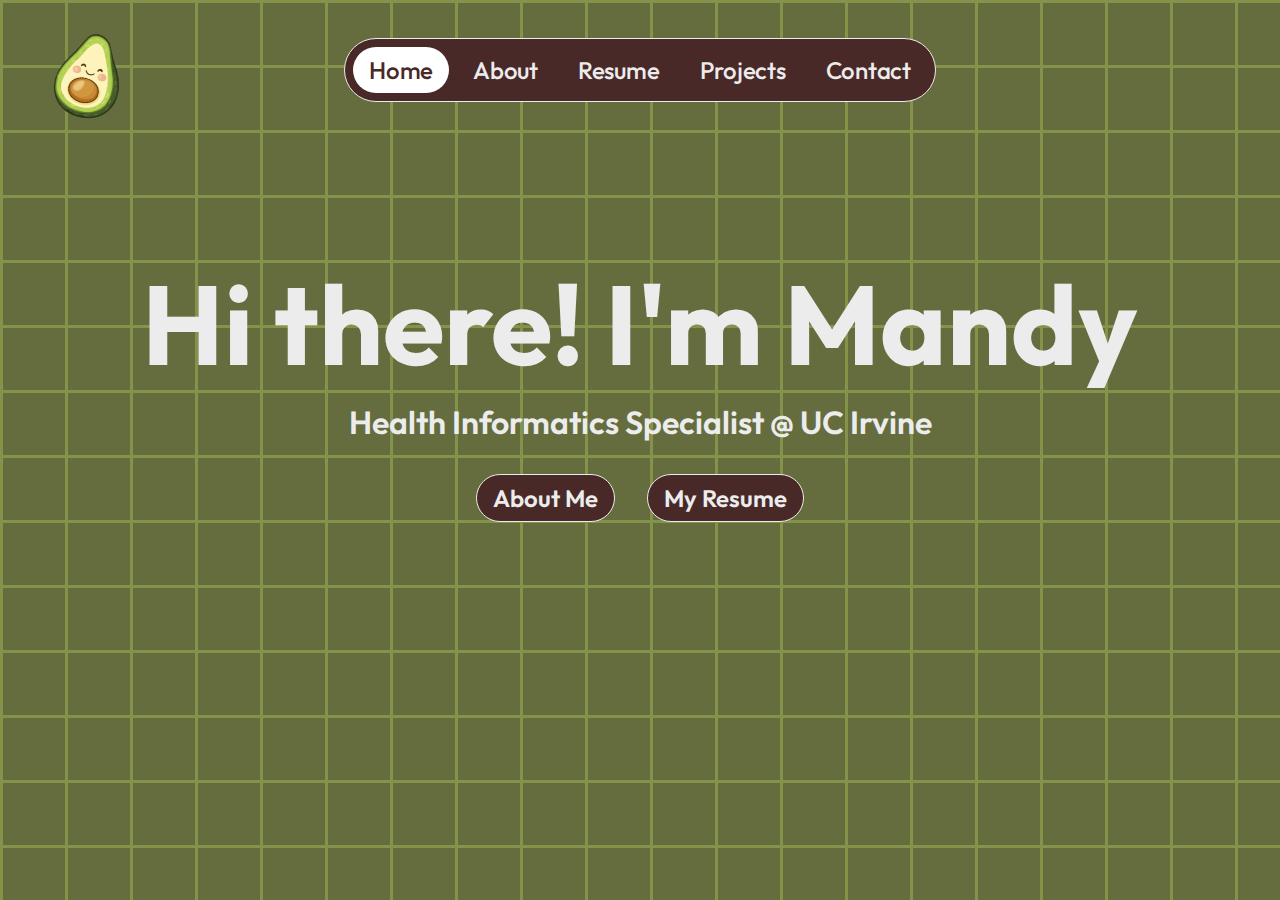
<file: index.html>
<!doctype html>
<html lang="en">

<!--
WRITTEN BY: Mandy Woo
EMAIL: mwoo5@uci.edu
-->

    <head>
        <meta charset="utf-8">
        <meta name="viewport" content="width=device-width, initial-scale=1">
        <meta name="author" content="Mandy Woo">
        <meta name="description" content="A comprehensive portfolio of the projects completed by Mandy Woo throughout her undergraduate career."> 
            <!-- Site uses the Outfit font family from Google fonts. -->
            <link rel="preconnect" href="https://fonts.googleapis.com">
            <link rel="preconnect" href="https://fonts.gstatic.com" crossorigin>
            <link href="https://fonts.googleapis.com/css2?family=Outfit:wght@400;500;600&display=swap" rel="stylesheet">
            <link rel="stylesheet" href="styles.css">
        <title>Mandy Woo's Portfolio</title>
    </head>
    <body class="home-body">
        <header>
            <!-- Clicking on avocado logo in left corner will return to Home page. -->
            <a href="index.html" class="avocado-logo">
              <img src="avocado.png" alt="Mandy Woo's Avocado Logo">
            </a>
            <!-- Each page will be highlighted on the navigation bar if user is currently on that page. -->
            <nav>
              <a class="active" href="index.html">Home</a>
              <a href="aboutme.html">About</a>
              <a href="resume.html">Resume</a>
              <a href="projects.html">Projects</a>
              <a href="contact.html">Contact</a>
            </nav>
        </header>
        <main class="home-content">
            <h1>Hi there! I'm Mandy</h1>
            <p>Health Informatics Specialist @ UC Irvine</p>
            <!-- Buttons link to important pages also present on the navigation bar. -->
            <div class="buttons">
                <a href="aboutme.html" class="aboutmebutton">About Me</a>
                <a href="resume.html" class="resumebutton">My Resume</a>
            </div>
        </main>
    </body>
</html>
</file>
<file: styles.css>
/* The entire site's background color will be olive green using the font family Outfit. */
body {
    background-color: #656D3F;
    font-family: 'Outfit', system-ui, -apple-system, BlinkMacSystemFont, sans-serif;
}

/* Headers by default will be centered. */
header {
    display: flex;
    justify-content: center;
    margin-top: 2rem;
}

/* Logo will be on the top left and slightly tilted. */
.avocado-logo {
    position: fixed;
    top: 1.5rem;
    left: 1rem;
    z-index: 1000;
    transform: rotate(15deg);
}
.avocado-logo img {
    max-width: 150px;
    height: auto;
}

/* Navigation bar actions/appearance. */
nav {
    display: inline-flex;
    gap: 0.5rem;
    padding: 0.5rem;
    background-color: #492828;
    border: 1.5px solid #ECECEC; 
    border-radius: 999px;
    margin: 0.4rem auto;
}
nav a {
    text-decoration: none;
    color: #ECECEC;
    padding: 0.5rem 1rem;
    border-radius: 999px;
    font-size: 1.5rem;
    font-weight: 500;
    letter-spacing: -0.01em;
    transition: background-color 0.2s ease, color 0.2s ease;
}
nav a:hover {
    background-color: transparent;
    border: 1.5px solid white;
    color: white;
}
nav a.active {
    background-color: white;
    color: #492828;
}

/* Home page's background will have a light green grid pattern to separate it from the other pages. */
.home-body {
    background-image:
        linear-gradient(to right,  #84934A 3px, transparent 1px),
        linear-gradient(to bottom, #84934A 3px, transparent 1px);
    background-size: 65px 65px;
}
.home-content {
    text-align: center;
    margin-top: 9rem; 
    color: #ECECEC;
}
.home-content h1 {
    margin-bottom: 0.5rem;
    font-size: 7rem;
}
.home-content p {
    margin-top: 0;
    font-size: 2rem;
    font-weight: 600;
}
.home-content .buttons {
    margin-top: 0.75rem;
    display: flex;
    justify-content: center;
    gap: 2rem;
    font-size: 1.5rem;
    font-weight: 600;
    }
.aboutmebutton, .resumebutton {
    text-decoration: none;
    padding: 0.5rem 1rem;
    color: #ECECEC;
    background-color: #492828;
    transition: background-color 0.2s;
    border: 1.5px solid #ECECEC; 
    border-radius: 999px;
}

/* Resume pdf should be fully visible on page, with the last updated date clearly labeled. */
.resume-content {
    display: flex;
    flex-direction: column;
    align-items: center;
    margin-top: 1rem;
    color: #ECECEC;
}
.resume-content h1 {
    margin-bottom: 0.3rem;
    font-size: 3rem;
}
.resume-content p {
    margin-top: 0;
    margin-bottom: 2rem;
    font-size: 1.5rem;
}

/* Contact form should be centered with a clear submit button. */
.contact-content {
    display: flex;
    flex-direction: column;
    align-items: center;
    margin-top: 1rem;
    color: #ECECEC;
}
.contact-content h1 {
    margin-bottom: 0.3rem;
    font-size: 3rem;
}
.contact-content p {
    margin-top: 0;
    margin-bottom: 2rem;
    font-size: 1.5rem;
}
.contact-content .container input,
.contact-content .container textarea {
    width: 100%;
    margin-bottom: 1rem;
    padding: 0.6rem;
    border: 1px solid #ccc;
    border-radius: 8px;
    font-family: 'Outfit', sans-serif;
    font-size: 1rem;
    box-sizing: border-box;
}
.contact-content .container .submit-button {
    background-color: #492828;
    color: #ECECEC;
    border: 1.5px solid #ECECEC; 
    border-radius: 999px;
}
.contact-content .container .submit-button:hover {
    background-color: white;
    color: #492828;
}

/* Thank you page should be simple; links back to home in case user wants to continue exploring portfolio. */
.thankyou-content {
    display: flex;
    flex-direction: column;
    align-items: center;
    margin-top: 1rem;
    color: #ECECEC;
}
.thankyou-content p {
    margin-top: 0;
    margin-bottom: 2rem;
    font-size: 1.5rem;
}

/* Image and overview details should be on the left, with paragraph descriptions on the right. */
.about-content {
    color: #ECECEC;
    margin-top: 2rem;
    text-align: center;
}
.about-layout {
    display: flex;
    gap: 0.5rem;
    align-items: flex-start;
    max-width: 900px;
    margin: 2rem auto;
}
.about-header {
    color: #ECECEC;
    flex: 1;
    text-align: center;
    font-size: 3rem;
}
.about-left {
    color: #ECECEC;
    flex: 1;
    text-align: center;
}
.about-left img {
    max-width: 200px;
    height: auto;
    border-radius: 12px;
    margin-top: 0.25rem;
    margin-bottom: 1rem;
}
.about-left h2 {
    margin-top: 0.25rem;
    margin-bottom: 0.25rem;
}
.about-left p {
    margin: 0;
    font-size: 1rem;
}
.about-right {
    color: #ECECEC;
    flex: 2;
    text-align: left;
}
.about-right p {
    font-size: 1.1rem;
    line-height: 1.6;
    margin-top: 0.25rem;
}
.about-header2 {
    margin-top: 2rem;
}

/* Each project should be separated by a box w/ adequate padding for visibility. */
.projects-header {
    color: #ECECEC;
    flex: 1;
    text-align: center;
    font-size: 3rem;
    margin-bottom: 1rem;
}
.projects-content {
    color: #ECECEC;
    margin-top: 0.5rem;
    text-align: center;
    font-size: 1.5rem;
}
.projects-1 img {
    display: flex;
    gap: 0.5rem;
    align-items: flex-start;
    max-width: 900px;
    margin: 2rem auto;
    margin-top: 2rem;
}
.projects-1header {
    color:#ECECEC;
    text-align: center;
}
.projects-1 {
    color: #ECECEC;
    margin-top: 0.5rem;
    margin-right: 25rem;
    margin-left: 25rem;
    text-align: left;
    background-color: #492828;
    padding: 2rem;
    border: 2px solid #ffffff;
    border-radius: 20px;
    max-width: 1200px;
}
.projects-2 img {
    display: flex;
    gap: 0.5rem;
    align-items: flex-start;
    max-width: 900px;
    margin: 2rem auto;
    margin-top: 2rem;
}
.projects-2header {
    color: #ECECEC;
    text-align: center;
}
.projects-2 {
    color: #ECECEC;
    margin-top: 3rem;
    margin-right: 25rem;
    margin-left: 25rem;
    text-align: left;
    background-color: #492828;
    padding: 2rem;
    border: 2px solid #ffffff;
    border-radius: 20px;
    max-width: 1200px;
}
</file>
